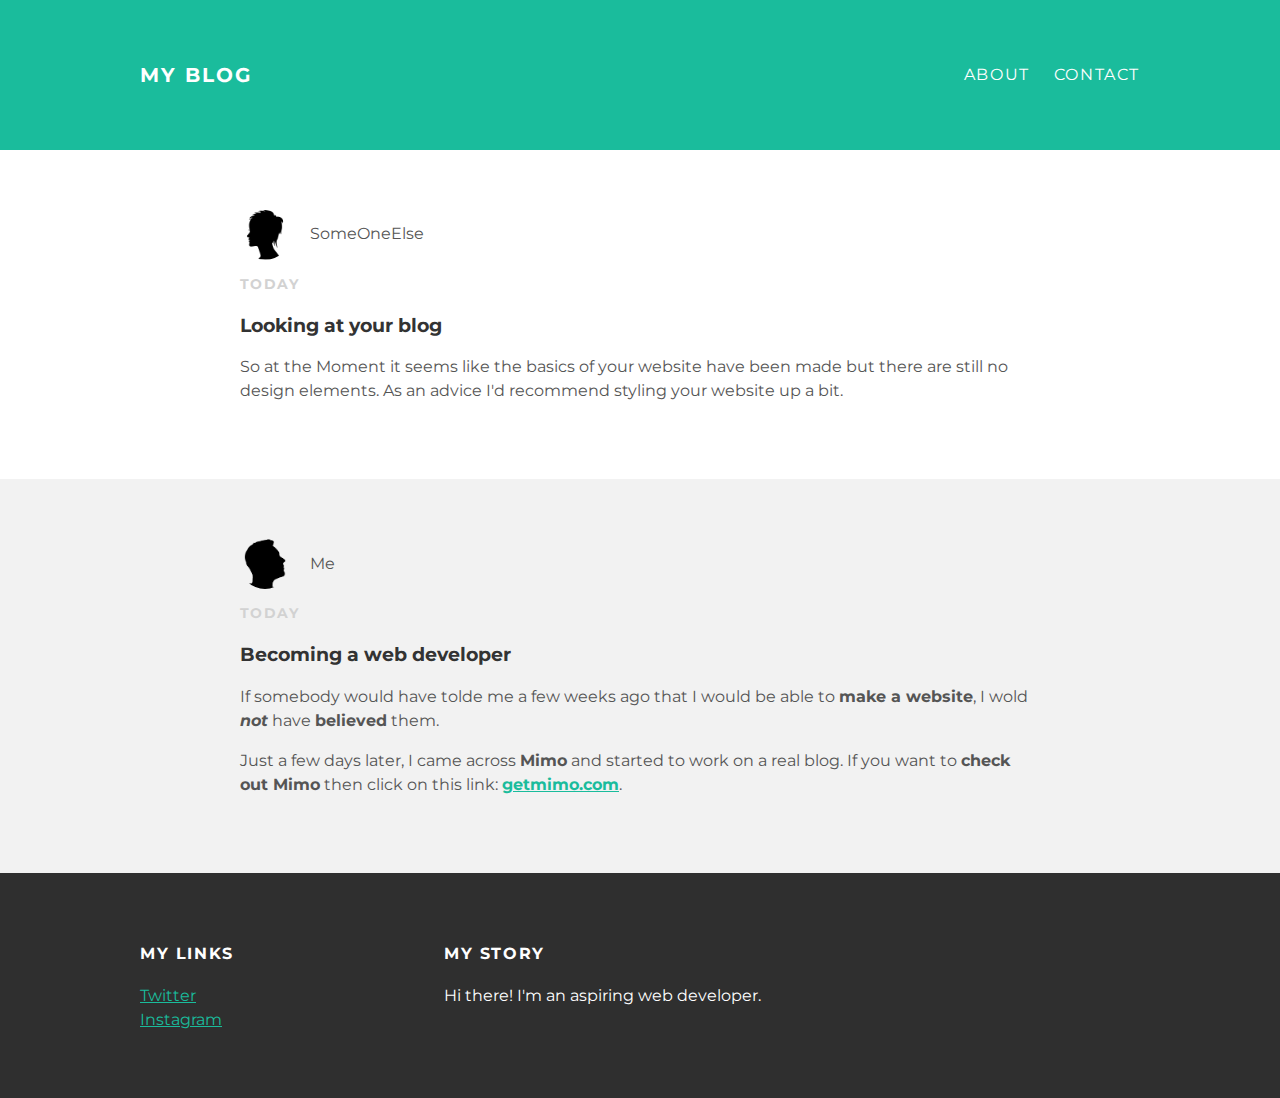
<file: index.html>
<!DOCTYPE html>
<html>
 <head>
   <title>My Blog</title>
   <link rel="stylesheet" type="text/css" href="styles.css">
 </head>
 <body>
   <div id="header">
    <div class="container">
      <a id="header-title" href="index.html">My Blog</a>
      <ul id="header-nav">
        <li><a href="about.html">About</a></li>
        <li><a href="mailto:dav.szanto@outlook.com">Contact</a></li>
      </ul>
    </div>
   </div>
   <div id="content">
     <div class="post-container">
      <div class="post">
       <div class="post-author">
        <img src="SomeOneElse.png">
        <span>SomeOneElse</span>
       </div>
       <p class="post-date">Today</p>
       <h3 class="post-title">Looking at your blog</h3>
       <div class="post-content">
        <p>So at the Moment it seems like the basics of your website have
           been made but there are still no design elements. As an advice
           I'd recommend styling your website up a bit.</p>
       </div>
      </div>
     </div>
    <div class="post-container">
     <div class="post">
      <div class="post-author">
       <img src="Me.png">
       <span>Me</span>
      </div>
      <p class="post-date">Today</p>
      <h3 class="post-title">Becoming a web developer</h3>
      <div class="post-content">
       <p>If somebody would have tolde me a few weeks ago that I would
          be able to <strong>make a website</strong>, I wold <em><strong>
          not</strong></em> have <strong>believed</strong> them.</p>
       <P>Just a few days later, I came across <strong>Mimo</strong>
          and started to work on a real blog. If you want to <strong>
          check out Mimo</strong> then click on this link:
          <a href=https://getmimo.com><strong>getmimo.com</strong></a>.</p>
      </div>
     </div>
    </div>
   </div>
   <div id="footer">
    <div class="container">
     <div class="column">
      <h4>My Links</h4>
      <p>
       <a href="https://twitter.com/David71256563">Twitter</a><br>
       <a href="https://www.instagram.com/david1234502/?hl=de">Instagram</a>
      </p>
     </div>
     <div class="column">
       <h4>My Story</h4>
       <p>Hi there! I'm an aspiring web developer.</p>
     </div>
    </div>
   </div>
 </body>
</html>
</file>
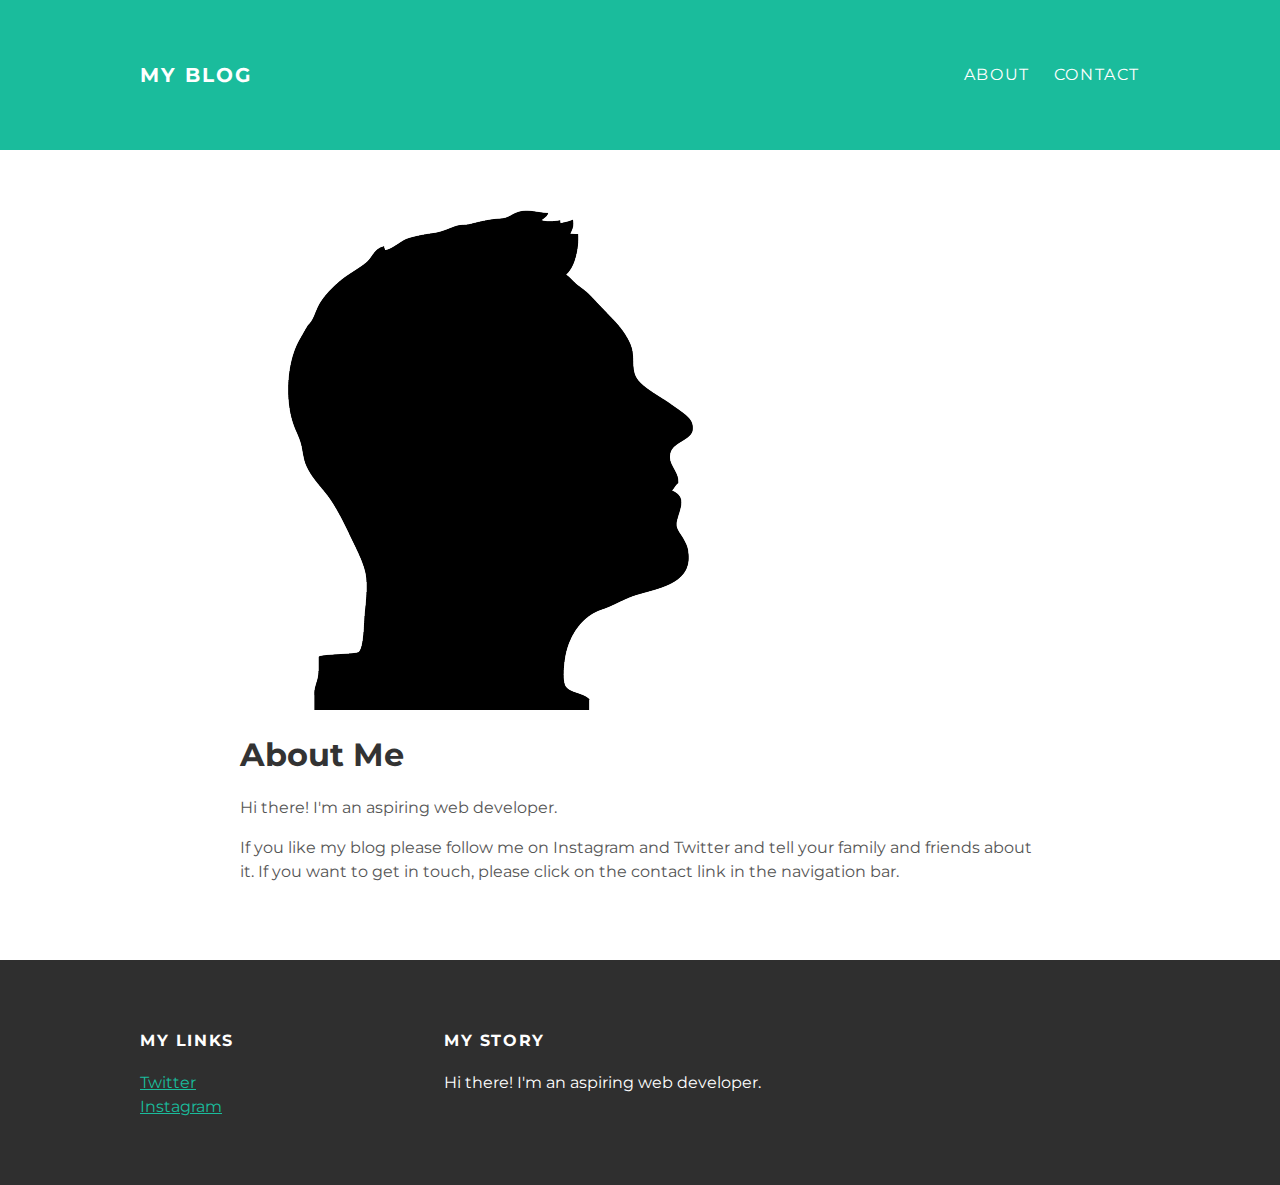
<file: about.html>
<!DOCTYPE html>
<html>
 <head>
   <title>My Blog</title>
   <link rel="stylesheet" type="text/css" href="styles.css">
 </head>
 <body>
   <div id="header">
    <div class="container">
      <a id="header-title" href="index.html">My Blog</a>
      <ul id="header-nav">
        <li><a href="about.html">About</a></li>
        <li><a href="mailto:dav.szanto@outlook.com">Contact</a></li>
      </ul>
    </div>
   </div>
   <div id="content">
    <div class="container">
     <div class="about">
      <div class="about-author">
       <img src="Me.png">
      </div>
      <h1 class="about-title">About Me</h1>
      <div class="about-content">
       <p>Hi there! I'm an aspiring web developer.</p>
       <P>If you like my blog please follow me on Instagram and Twitter and
          tell your family and friends about it. If you want to get in
          touch, please click on the contact link in the navigation bar.</p>
       </div>
     </div>
    </div>
   </div>
   <div id="footer">
    <div class="container">
     <div class="column">
      <h4>My Links</h4>
      <p>
       <a href="https://twitter.com/David71256563">Twitter</a><br>
       <a href="https://www.instagram.com/david1234502/?hl=de">Instagram</a>
      </p>
     </div>
     <div class="column">
       <h4>My Story</h4>
       <p>Hi there! I'm an aspiring web developer.</p>
     </div>
    </div>
   </div>
 </body>
</html>
</file>
<file: styles.css>
@import url(http://fonts.googleapis.com/css?family=Montserrat:400,700);

body {
  color: #555;
  margin: 0;

  font-family: 'Montserrat', sans-serif;
}

a {
  color: #1abc9c;
  text-decoration none;
}

a:hover {
  color:#F6A623;
}

h1, h2, h3, h4 {
  color: #333;
}

p {
  line-height: 1.5;
}

#header {
  background-color: #1abc9c;
  height: 150px;
  line-height: 150px;
}

#header a {
  color: white;
  text-decoration: none;

  text-transform: uppercase;
  letter-spacing: 0.1em;
}

#header a:hover {
  color: #222;
}

#header-title {
  display: block;
  float: left;

  font-size: 20px;
  font-weight: bold;
}

#header-nav {
  display: block;
  float: right;
  margin-top: 0;
}

#header-nav li {
  display: inline;
  padding-left: 20px;
}
.container {
  max-width: 1000px;
  margin: 0 auto
}

.post-container:nth-child(even) {
  background-color: #f2f2f2;
}

.post, .about {
  max-width: 800px;
  margin: 0 auto;
  padding: 60px 0;
}

.post-author img {
  width: 50px;
  height: 50px;
  vertical-align: middle;
  border-radius: 50%
}

.post-author span {
  margin-left: 16px;
}

.post-date {
  color: #D2D2D2;

  font-size: 14px;
  font-weight: bold;

  text-transform: uppercase;
  letter-spacing: 0.1em;
}

#footer {
  background-color: #2f2f2f;
  padding: 50px 0;
}

.column {
  min-width: 300px;
  display: inline-block;
  vertical-align: top;
}

#footer h4 {
  color: white;
  text-transform: uppercase;
  letter-spacing: 0.1em
}

#footer p {
  color: white;
}

.about {
  text-align: middle;
}

.about-author {
  border-radius: 50%;
}
</file>
